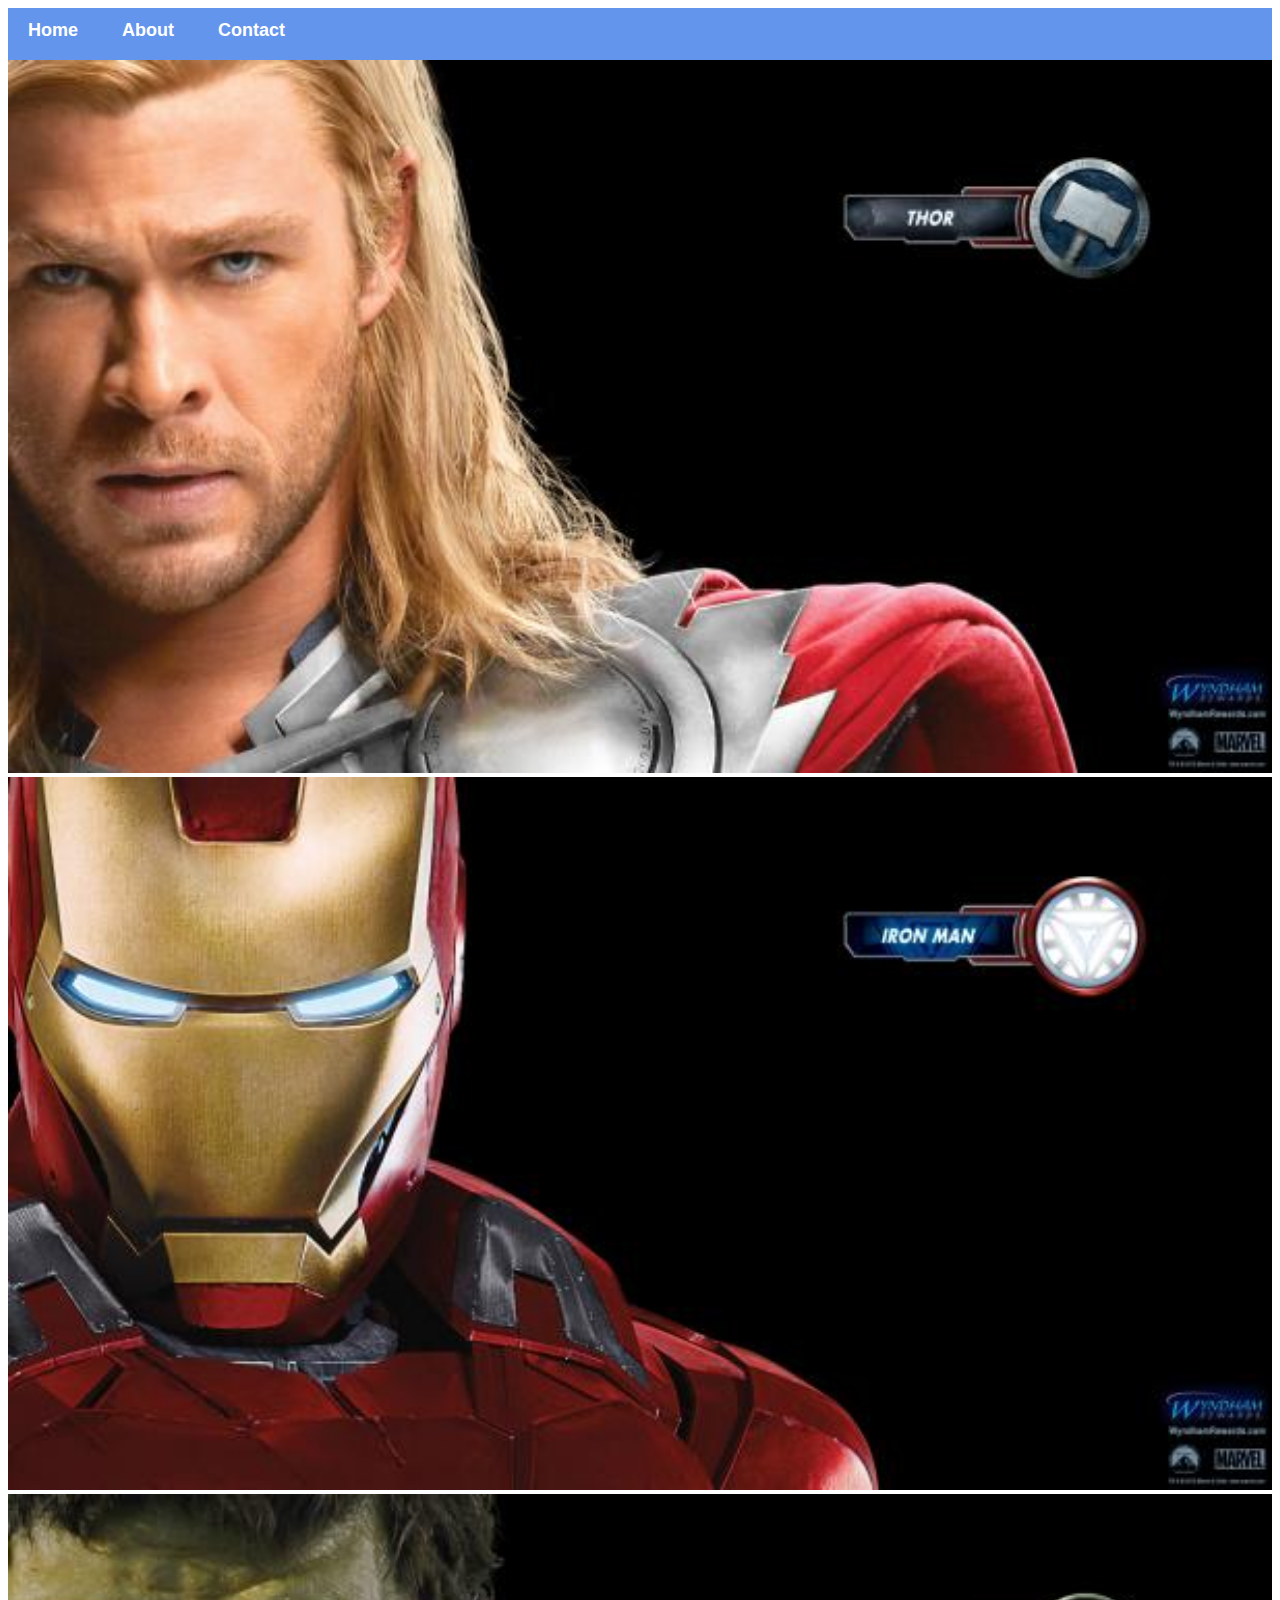
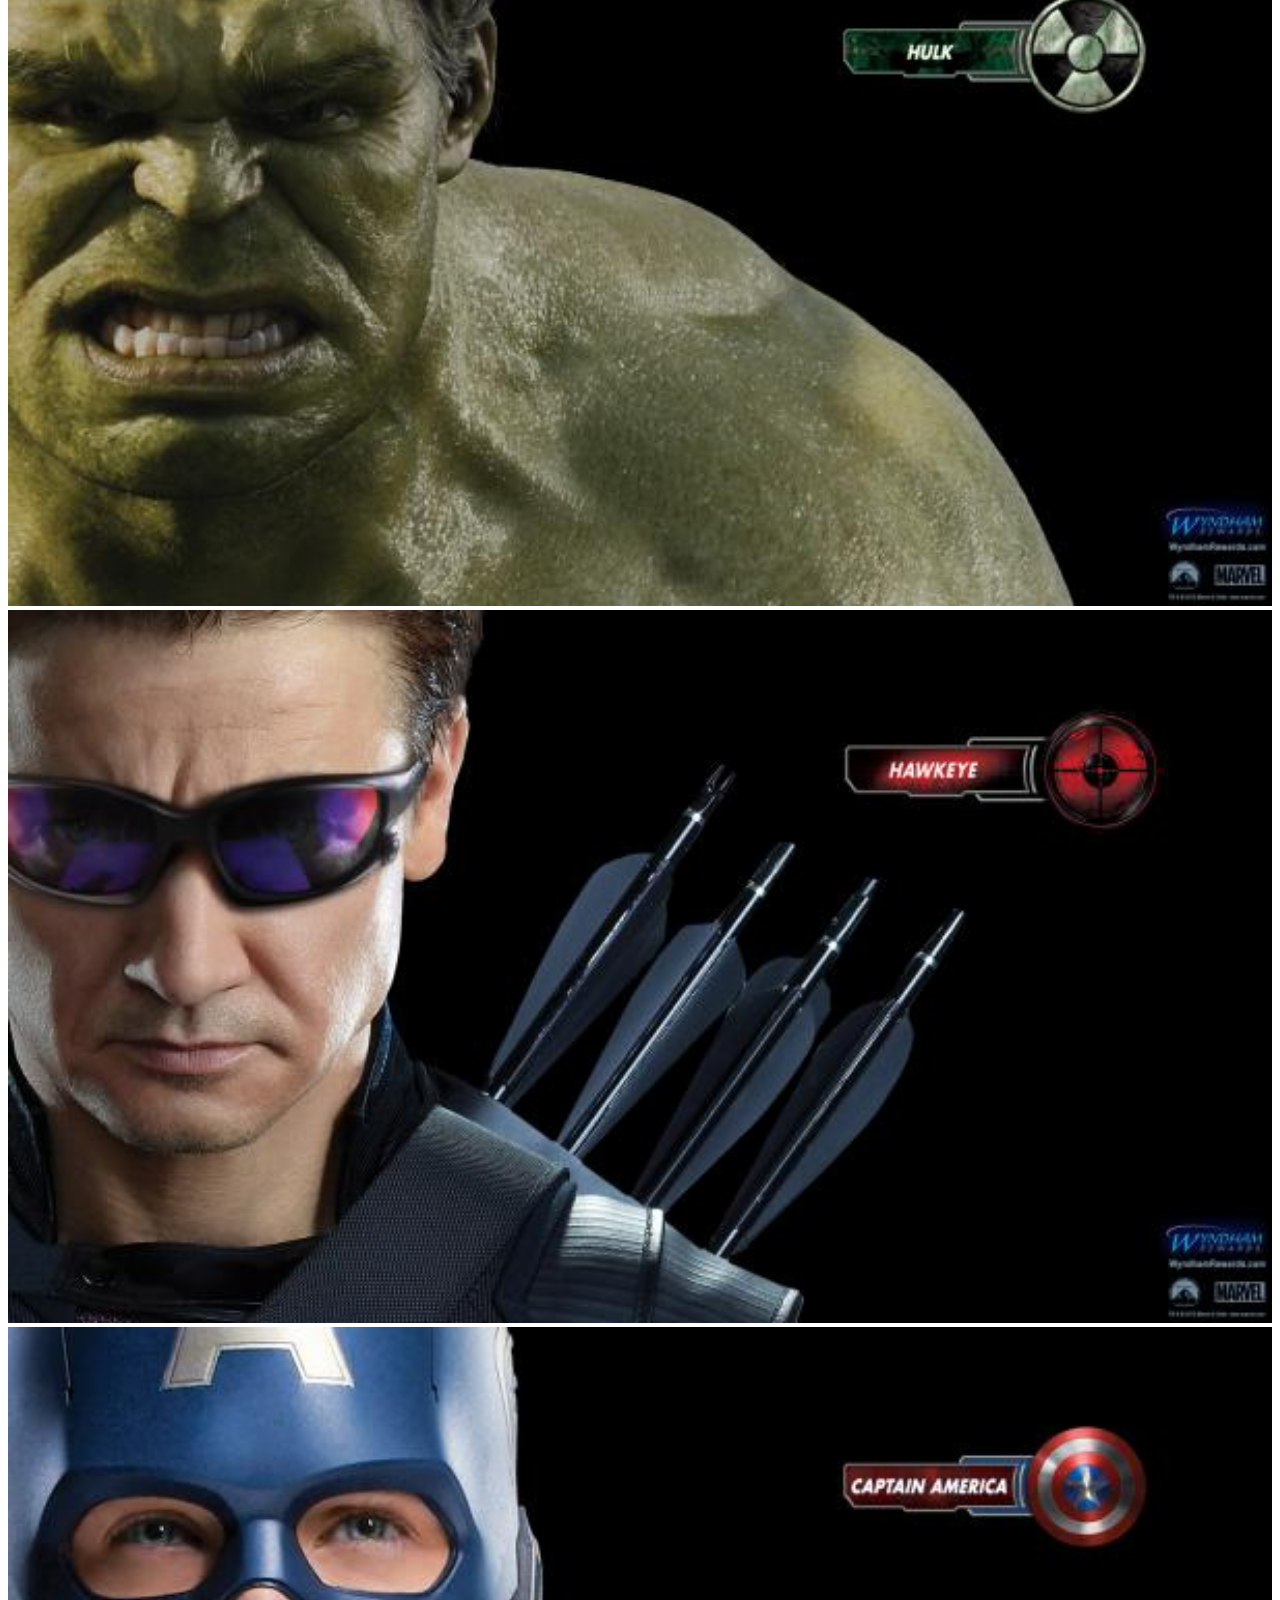
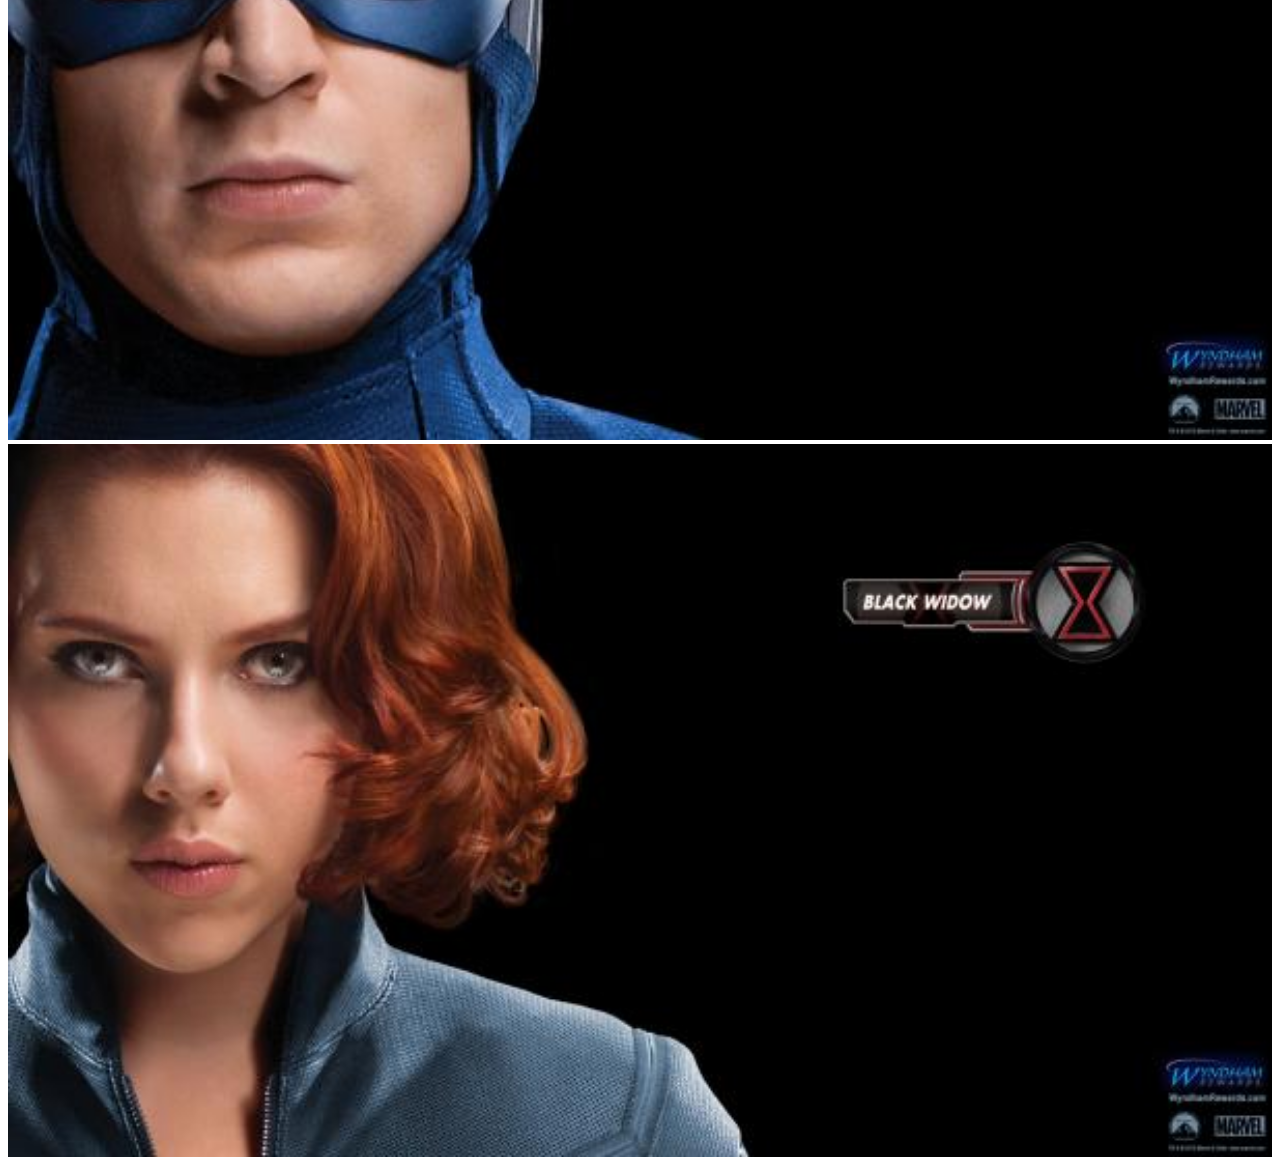
<file: index.html>
<!DOCTYPE html>
<html>
    <head>
        <link rel="stylesheet" href="style.css">
    </head>
    <body>
        <div id="menu">
            <a href="index.html">Home</a>
            <a href="about.html">About</a>
            <a href="contact.html">Contact</a>
        </div>
        <div class="gallery">
           <a href="avenger-1.html"><img src="images/avengers_01.jpg" /></a>
            <a href="avenger-2.html"><img src="images/avengers_02.jpg" /></a>
            <a href="avenger-3.html"><img src="images/avengers_03.jpg" /></a>
            <a href="avenger-4.html"><img src="images/avengers_04.jpg" /></a> 
            <a href="avenger-5.html"><img src="images/avengers_05.jpg" /></a> 
            <a href="avenger-6.html"><img src="images/avengers_06.jpg" /></a>
        </div>
    </body>
</html>
</file>
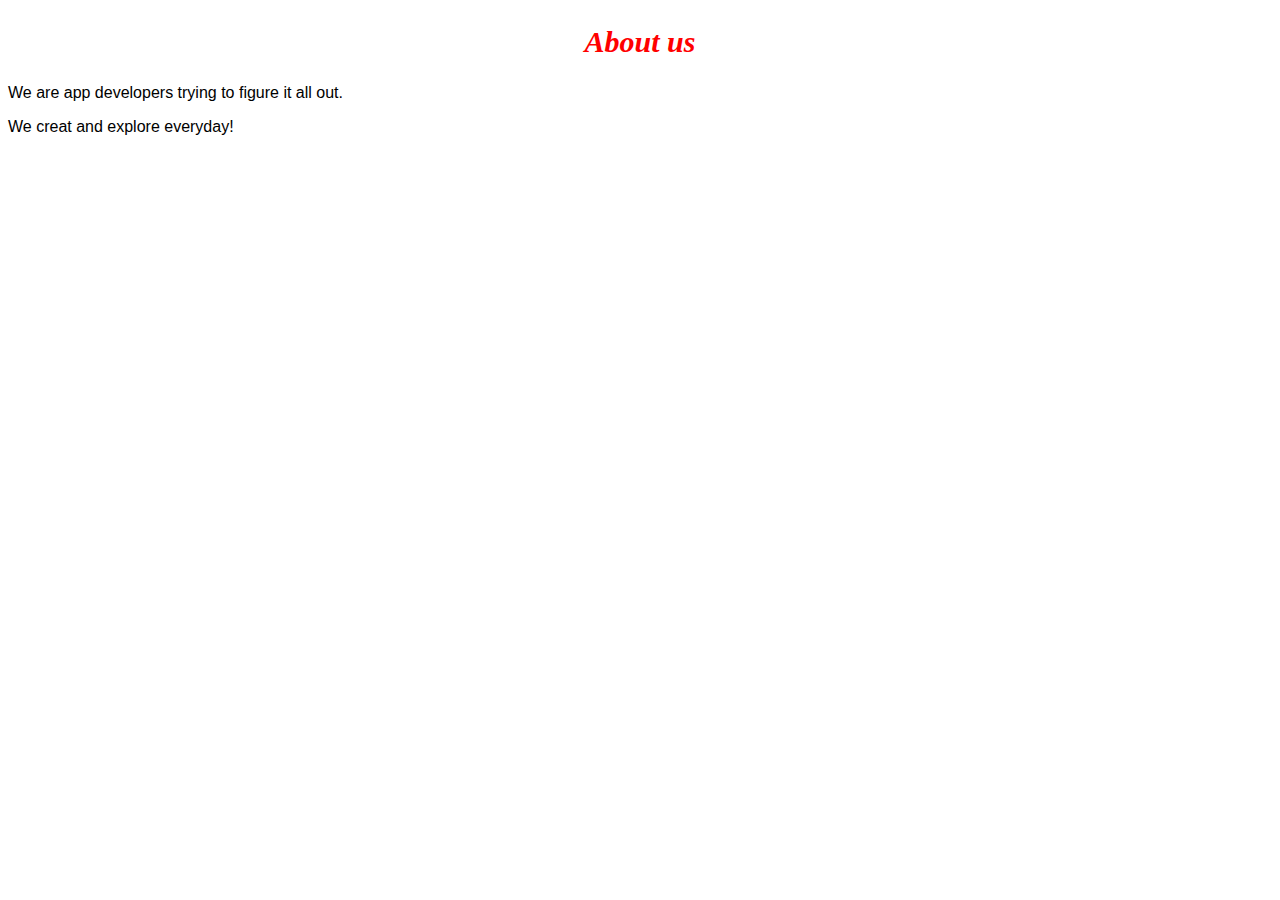
<file: about.html>
<!DOCTYPE html>
<html>
    <head>
        <link rel="stylesheet" href="style.css">
    </head>
    <body>
        <h2>About us</h2>
        <p>We are app developers trying to figure it all out.</p>
        <p>We creat and explore everyday!</p>
    </body>
</html>
</file>
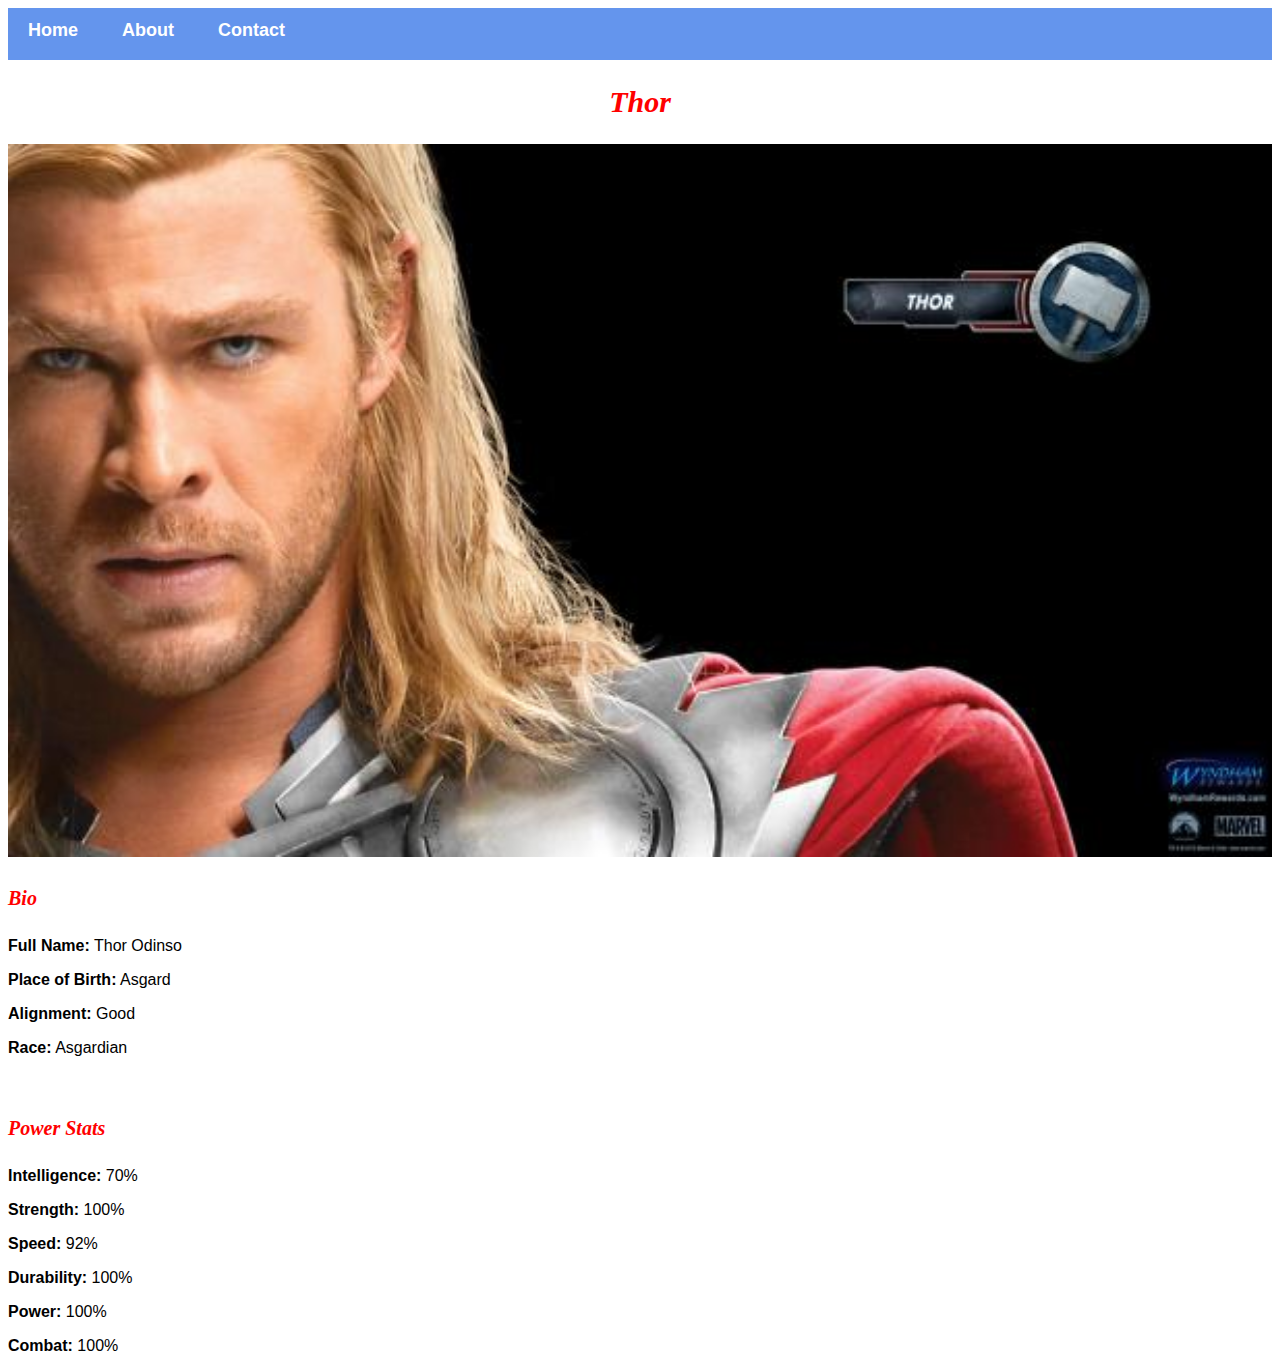
<file: avenger-1.html>
<!DOCTYPE html>
<html>
    <head>
        <link rel="stylesheet" href="style.css">
    </head>
    <body>
        <div id="menu">
            <a href="index.html">Home</a>
            <a href="about.html">About</a>
            <a href="contact.html">Contact</a>
        </div>
        <h2>Thor</h2>
        <div class="gallery">
            <img src="images/avengers_01.jpg" />
        </div>
        <h4>Bio</h4>
        <p><b>Full Name:</b> Thor Odinso</p>
        <p><b>Place of Birth:</b> Asgard</p>
        <p><b>Alignment:</b> Good</p>
        <p><b>Race:</b> Asgardian</p>
        <br/>
        <h4>Power Stats</h4>
        <p><b>Intelligence:</b> 70%</p>
        <p><b>Strength:</b> 100%</p>
        <p><b>Speed:</b> 92%</p>
        <p><b>Durability:</b> 100%</p>
        <p><b>Power:</b> 100%</p>
        <p><b>Combat:</b> 100%</p>
    </body>
</html>
</file>
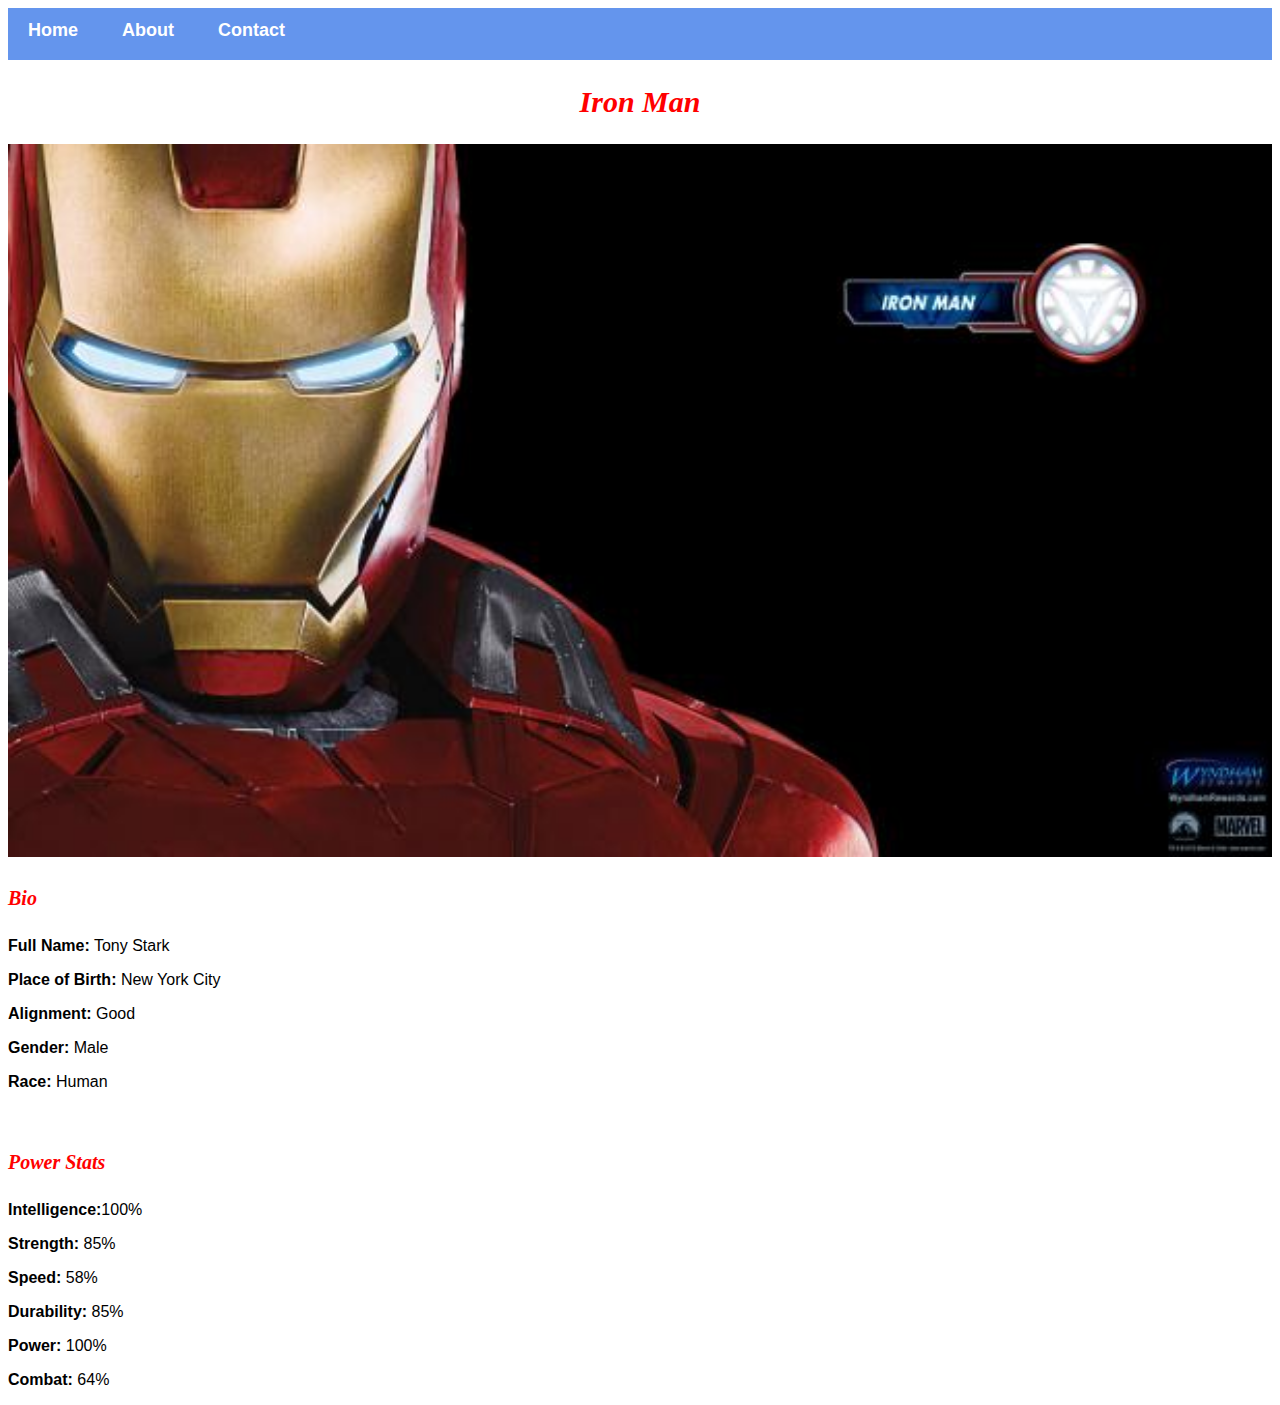
<file: avenger-2.html>
<!DOCTYPE html>
<html>
    <head>
        <link rel="stylesheet" href="style.css">
    </head>
    <body>
        <div id="menu">
            <a href="index.html">Home</a>
            <a href="about.html">About</a>
            <a href="contact.html">Contact</a>
        </div>
        <h2>Iron Man</h2>
        <div class="gallery">
            <img src="images/avengers_02.jpg" />
        </div>
        <h4>Bio</h4>
        <p><b>Full Name:</b> Tony Stark</p>
        <p><b>Place of Birth:</b> New York City</p>
        <p><b>Alignment:</b> Good</p>
        <p><b>Gender:</b> Male</p>
        <p><b>Race:</b> Human</p>
        <br/>
        <h4>Power Stats</h4>
        <p><b>Intelligence:</b>100%</p>
        <p><b>Strength:</b> 85%</p>
        <p><b>Speed:</b> 58%</p>
        <p><b>Durability:</b> 85%</p>
        <p><b>Power:</b> 100%</p>
        <p><b>Combat:</b> 64%</p>
    </body>
</html>
</file>
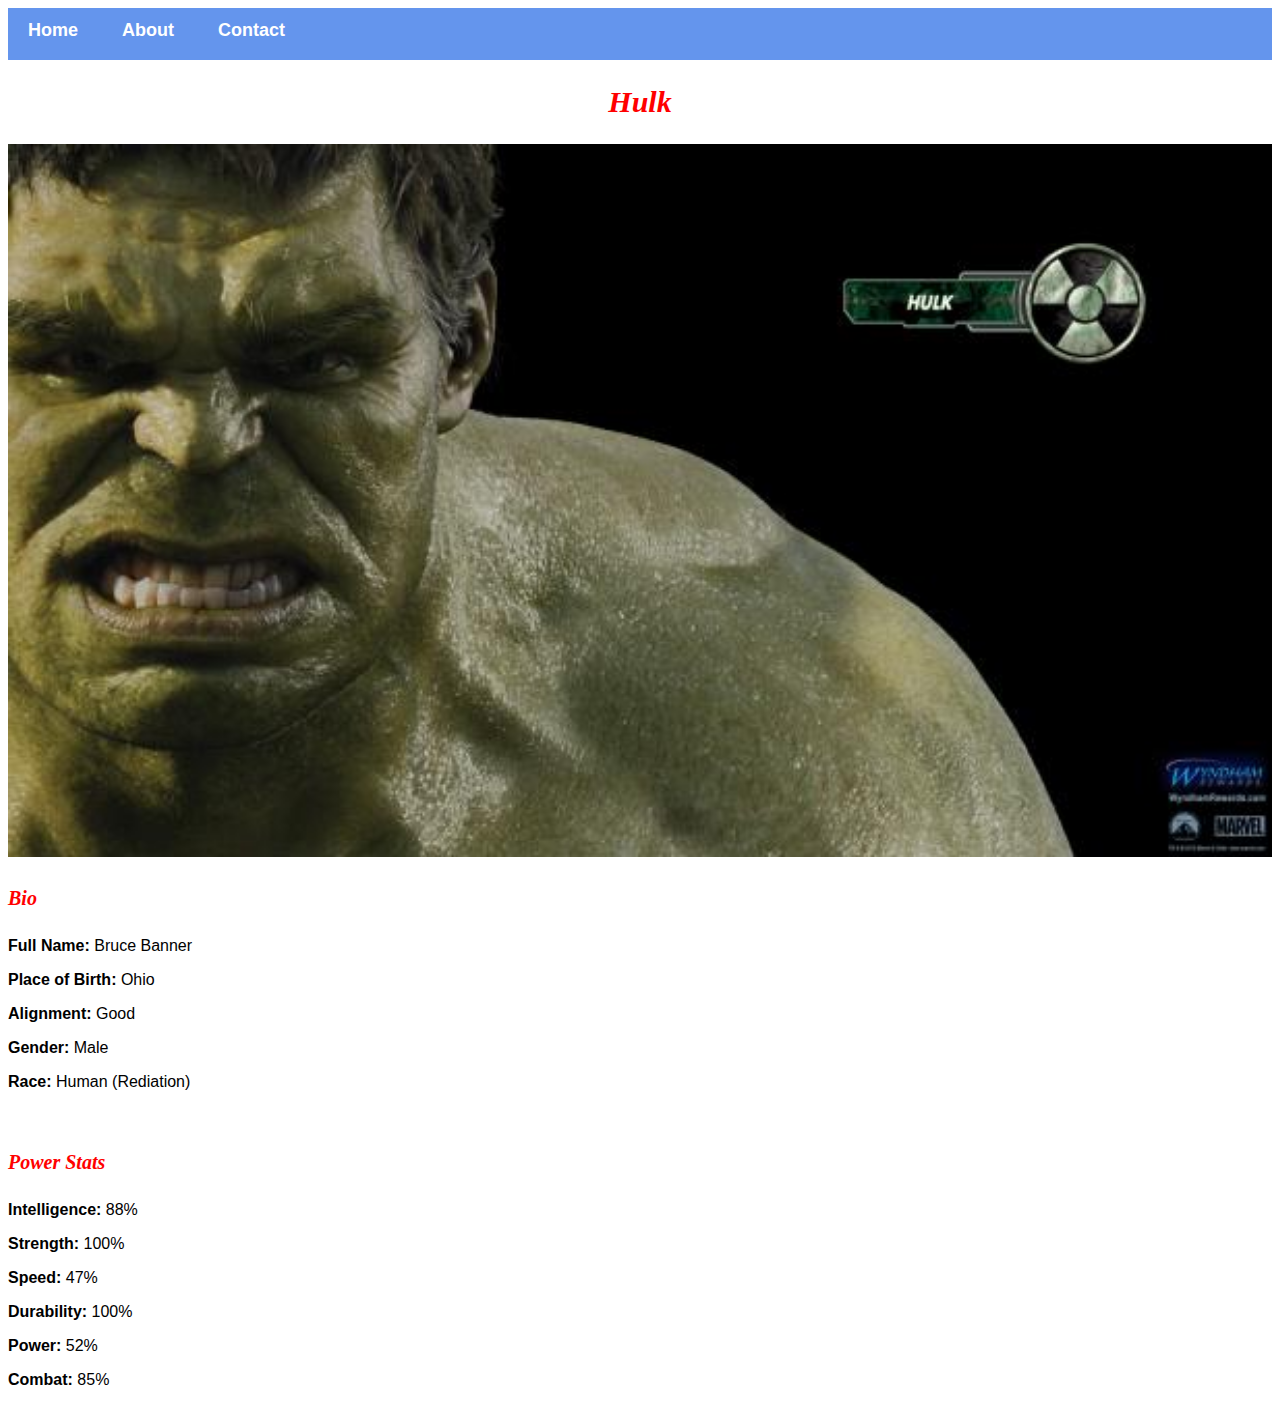
<file: avenger-3.html>
<!DOCTYPE html>
<html>
    <head>
        <link rel="stylesheet" href="style.css">
    </head>
    <body>
        <div id="menu">
            <a href="index.html">Home</a>
            <a href="about.html">About</a>
            <a href="contact.html">Contact</a>
        </div>
        <h2>Hulk</h2>
        <div class="gallery">
            <img src="images/avengers_03.jpg" />
        </div>
        <h4>Bio</h4>
        <p><b>Full Name:</b> Bruce Banner</p>
        <p><b>Place of Birth:</b> Ohio</p>
        <p><b>Alignment:</b> Good</p>
        <p><b>Gender:</b> Male</p>
        <p><b>Race:</b> Human (Rediation)</p>
        <br/>
        <h4>Power Stats</h4>
        <p><b>Intelligence:</b> 88%</p>
        <p><b>Strength:</b> 100%</p>
        <p><b>Speed:</b> 47%</p>
        <p><b>Durability:</b> 100%</p>
        <p><b>Power:</b> 52%</p>
        <p><b>Combat:</b> 85%</p>
    </body>
</html>
</file>
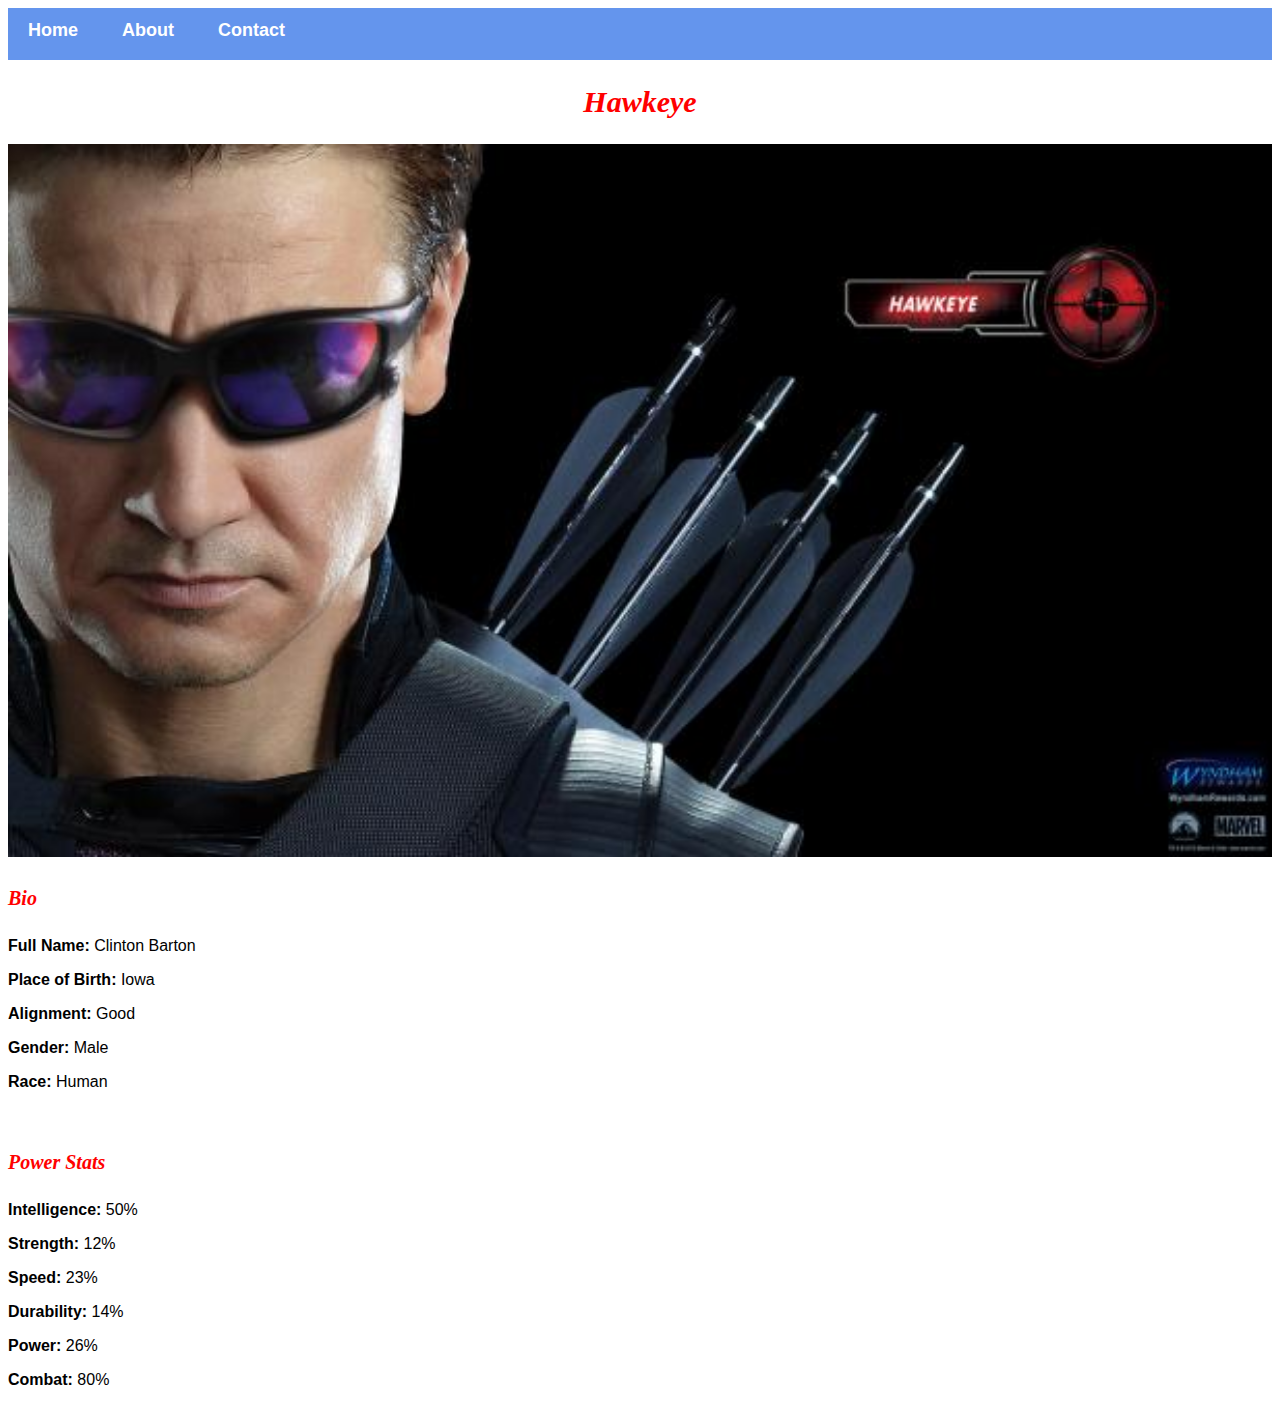
<file: avenger-4.html>
<!DOCTYPE html>
<html>
    <head>
        <link rel="stylesheet" href="style.css">
    </head>
    <body>
        <div id="menu">
            <a href="index.html">Home</a>
            <a href="about.html">About</a>
            <a href="contact.html">Contact</a>
        </div>
        <h2>Hawkeye</h2>
        <div class="gallery">
            <img src="images/avengers_04.jpg" />
        </div>
        <h4>Bio</h4>
        <p><b>Full Name:</b> Clinton Barton</p>
        <p><b>Place of Birth:</b> Iowa</p>
        <p><b>Alignment:</b> Good</p>
        <p><b>Gender:</b> Male</p>
        <p><b>Race:</b> Human</p>
        <br/>
        <h4>Power Stats</h4>
        <p><b>Intelligence:</b> 50%</p>
        <p><b>Strength:</b> 12%</p>
        <p><b>Speed:</b> 23%</p>
        <p><b>Durability:</b> 14%</p>
        <p><b>Power:</b> 26%</p>
        <p><b>Combat:</b> 80%</p>
    </body>
</html>
</file>
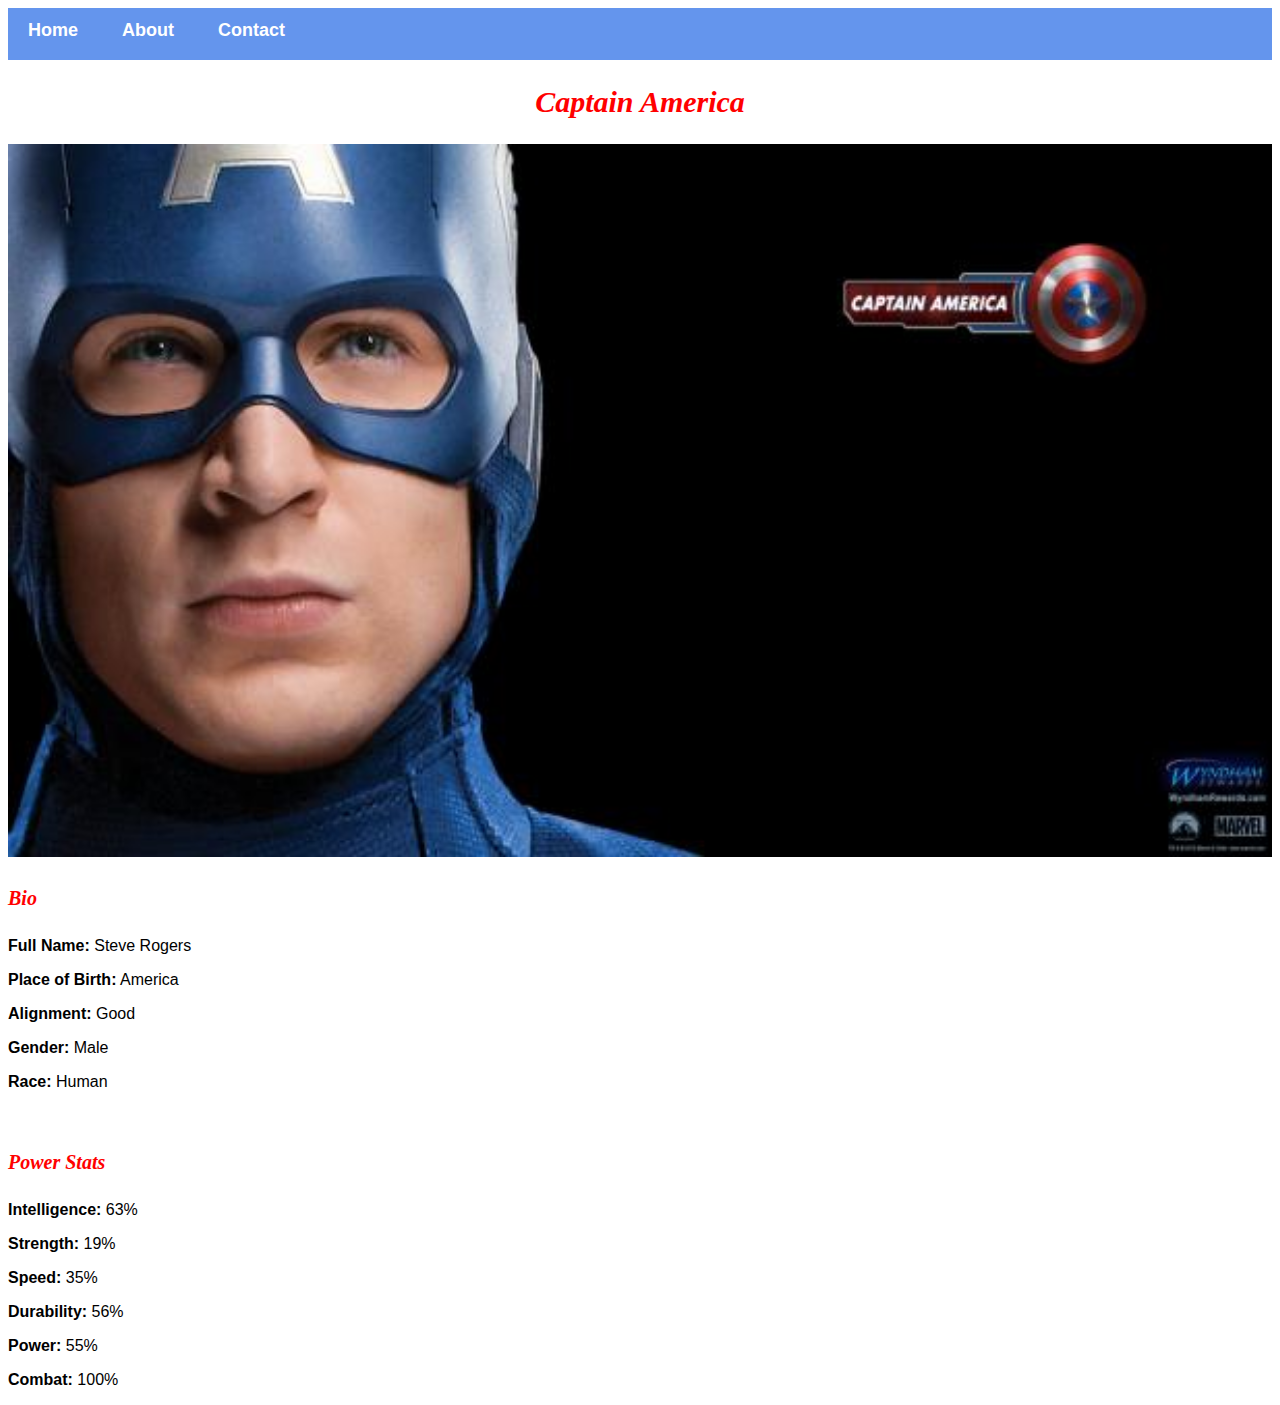
<file: avenger-5.html>
<!DOCTYPE html>
<html>
    <head>
        <link rel="stylesheet" href="style.css">
    </head>
    <body>
        <div id="menu">
            <a href="index.html">Home</a>
            <a href="about.html">About</a>
            <a href="contact.html">Contact</a>
        </div>
        <h2>Captain America</h2>
        <div class="gallery">
            <img src="images/avengers_05.jpg" />
        </div>
        <h4>Bio</h4>
        <p><b>Full Name:</b> Steve Rogers</p>
        <p><b>Place of Birth:</b> America</p>
        <p><b>Alignment:</b> Good</p>
        <p><b>Gender:</b> Male</p>
        <p><b>Race:</b> Human</p>
        <br/>
        <h4>Power Stats</h4>
        <p><b>Intelligence:</b> 63%</p>
        <p><b>Strength:</b> 19%</p>
        <p><b>Speed:</b> 35%</p>
        <p><b>Durability:</b> 56%</p>
        <p><b>Power:</b> 55%</p>
        <p><b>Combat:</b> 100%</p>
    </body>
</html>
</file>
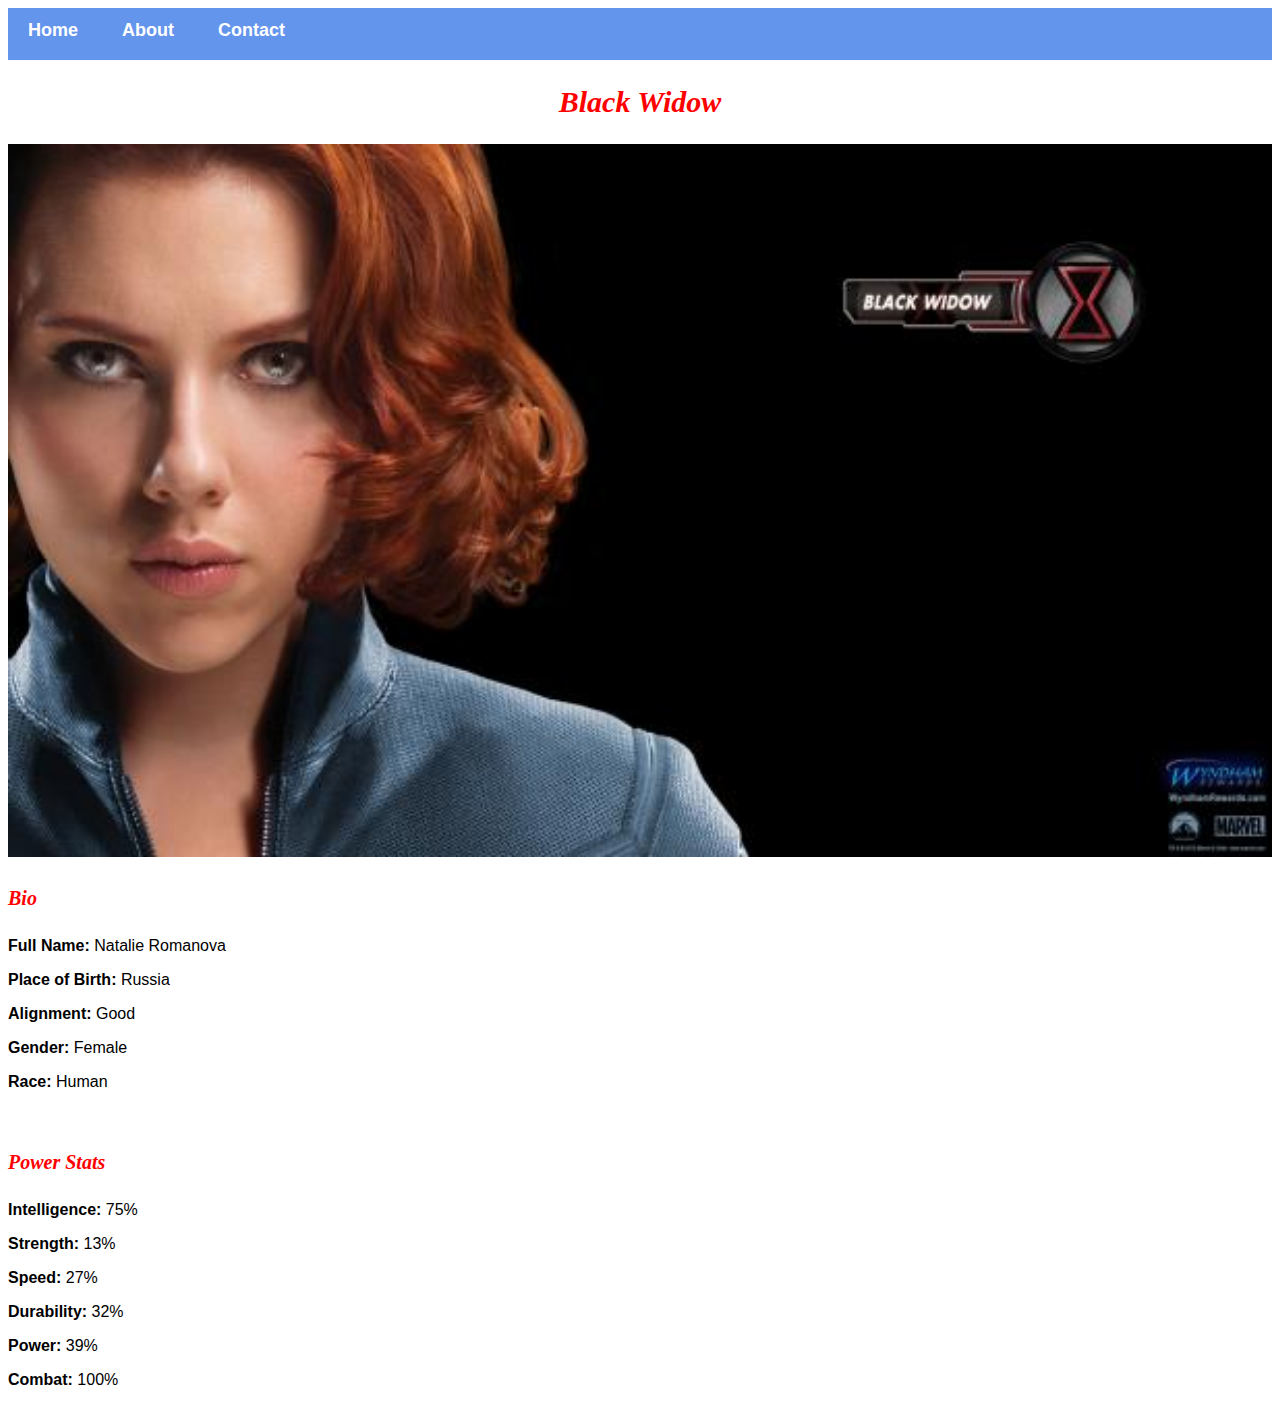
<file: avenger-6.html>
<!DOCTYPE html>
<html>
    <head>
        <link rel="stylesheet" href="style.css">
    </head>
    <body>
        <div id="menu">
            <a href="index.html">Home</a>
            <a href="about.html">About</a>
            <a href="contact.html">Contact</a>
        </div>
        <h2>Black Widow</h2>
        <div class="gallery">
            <img src="images/avengers_06.jpg" />
        </div>
        <h4>Bio</h4>
        <p><b>Full Name:</b> Natalie Romanova</p>
        <p><b>Place of Birth:</b> Russia</p>
        <p><b>Alignment:</b> Good</p>
        <p><b>Gender:</b> Female</p>
        <p><b>Race:</b> Human</p>
        <br/>
        <h4>Power Stats</h4>
        <p><b>Intelligence:</b> 75%</p>
        <p><b>Strength:</b> 13%</p>
        <p><b>Speed:</b> 27%</p>
        <p><b>Durability:</b> 32%</p>
        <p><b>Power:</b> 39%</p>
        <p><b>Combat:</b> 100%</p>
    </body>
</html>
</file>
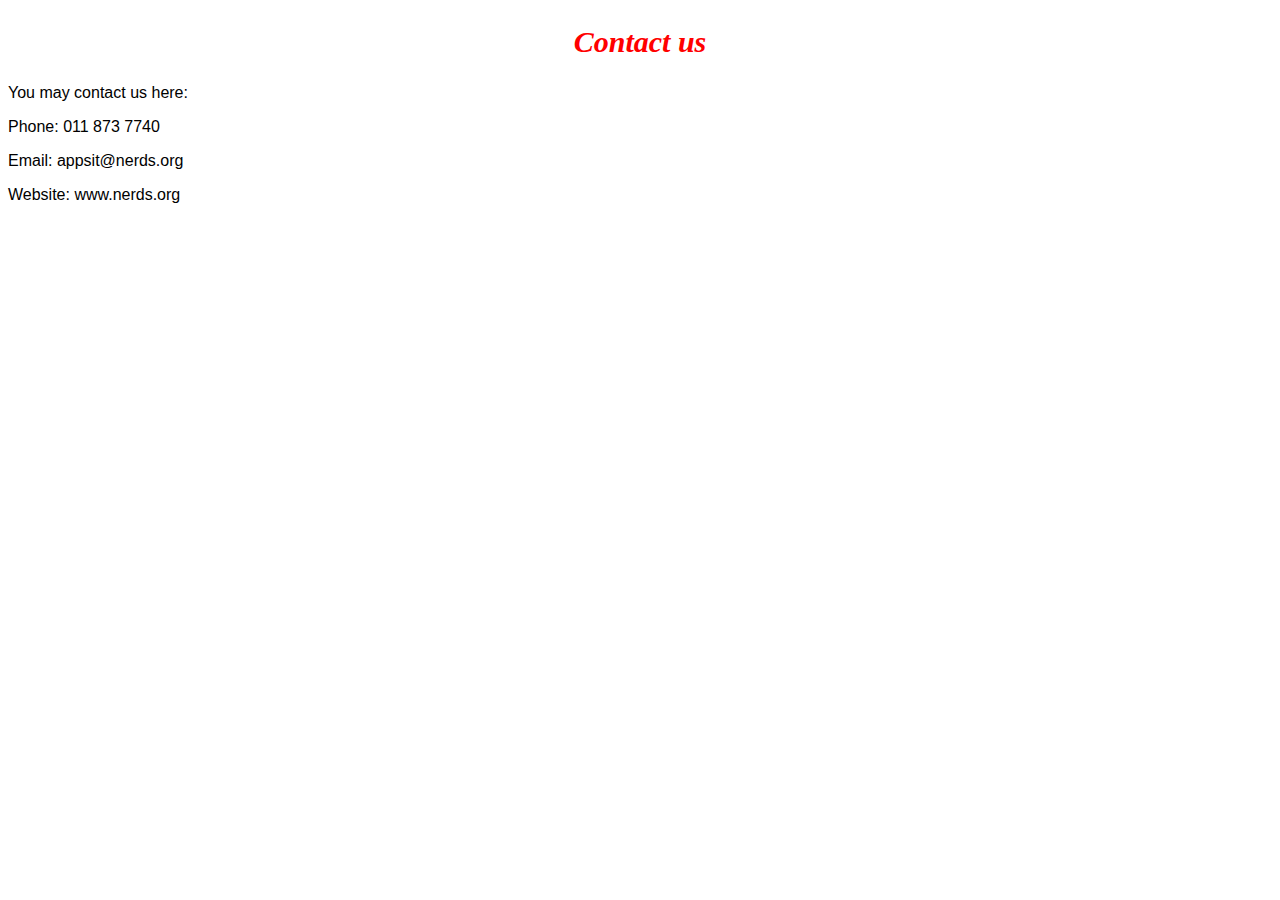
<file: contact.html>
<!DOCTYPE html>
<html>
    <head>
        <link rel="stylesheet" href="style.css">
    </head>
    <body>
        <h2>Contact us</h2>
        <p>You may contact us here:</p>
        <p>Phone: 011 873 7740</p>
        <p>Email: appsit@nerds.org</p>
        <p>Website: www.nerds.org</p>
    </body>
</html>
</file>
<file: style.css>
.gallery  img{
    width: 100%;
}

h2{
    font-family: Impact, fantasy;
    text-align: center;
    font-size: 30px;
    color: red;
    font-style: italic;
}

h4{
    font-family: Impact, fantasy;
    font-size: 20px;
    font-style: italic;
    color: red;
}

p{
    font-family: Arial, Helvetica, sans-serif;
}

#menu{
    width: 100%;
    height: 40px;
    background-color: cornflowerblue;
    padding-top: 12px;
}

#menu a{
    color: #ffffff;
    font-family: Arial, Helvetica, sans-serif;
    font-size: 18px;
    text-decoration: none;
    font-weight: 800;

    padding-left: 20px;
    padding-right: 20px;
}
#menu a:hover{
    color: #5077bd;
}
</file>
